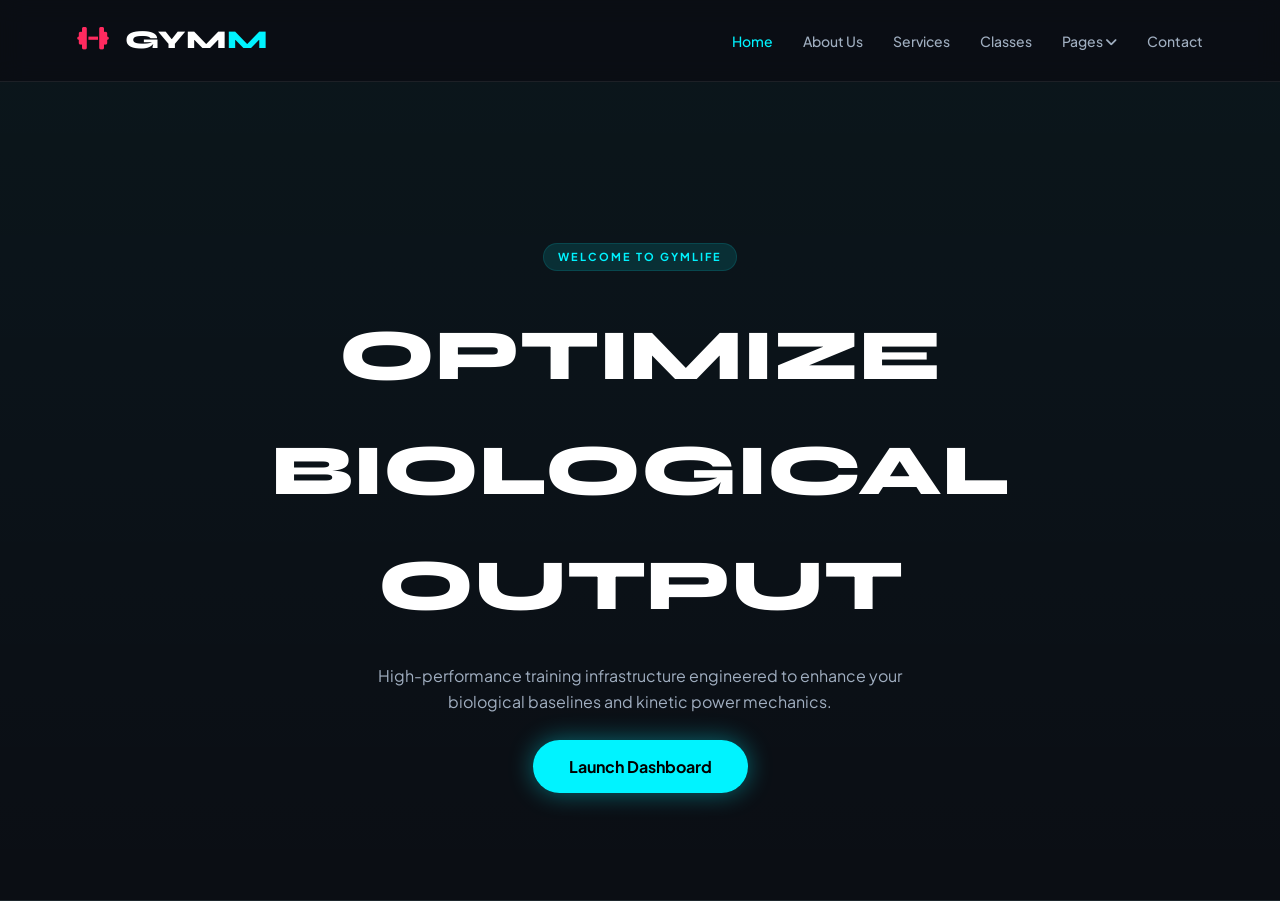
<file: Index.html>
<!DOCTYPE html>
<html lang="en">
<head>
    <meta charset="UTF-8">
    <meta name="viewport" content="width=device-width, initial-scale=1.0">
    <title>GymLife | Elite Kinetic Fitness Hub Campus</title>
    <link rel="stylesheet" href="https://cdnjs.cloudflare.com/ajax/libs/font-awesome/6.4.0/css/all.min.css">
    <link href="https://fonts.googleapis.com/css2?family=Plus+Jakarta+Sans:wght@400;500;600;700&family=Syne:wght@700;800&display=swap" rel="stylesheet">
    <link rel="stylesheet" href="style.css">
</head>
<body>

    <header class="global-header">
        <div class="logo">
            <a href="index.html"><i class="fa-solid fa-dumbbell"></i> GYM<span>M</span></a>
        </div>
        <button class="menu-toggle" id="mobile-menu-btn"><i class="fa-solid fa-bars"></i></button>
        <nav id="navbar" class="main-navigation">
            <ul class="nav-menu-list">
                <li><a href="index.html" class="nav-route active">Home</a></li>
                <li><a href="Pages/About us.html" class="nav-route">About Us</a></li>
                <li><a href="Pages/services.html" class="nav-route">Services</a></li>
                <li><a href="Pages/timetable.html" class="nav-route">Classes</a></li>
                <li class="has-dropdown">
                    <a href="#" class="nav-route">Pages <i class="fa-solid fa-angle-down"></i></a>
                    <ul class="dropdown-menu">
                        <li><a href="Dashboard.html">Dashboard Tracker</a></li>
                        <li><a href="Pages/trainers.html">Dashboard & Trainers</a></li>
                        <li><a href="Pages/our team.html">Our Expert Team</a></li>
                        <li><a href="Pages/blog.html">Our Magazine Blog</a></li>
                    </ul>
                </li>
                <li><a href="Pages/contact.html" class="nav-route">Contact</a></li>
            </ul>
        </nav>
    </header>

    <section class="hero-banner" style="padding: 160px 4% 120px; background: linear-gradient(rgba(0,243,255,0.03), transparent);">
        <span class="section-tag">Welcome to GymLife</span>
        <h1 style="font-size: 4.5rem; margin-top: 15px;">Optimize Biological Output</h1>
        <p style="color: var(--text-muted); max-width: 600px; margin: 20px auto 40px;">High-performance training infrastructure engineered to enhance your biological baselines and kinetic power mechanics.</p>
        <a href="Pages/services.html" style="background: var(--accent-blue); color: #000; padding: 16px 36px; border-radius: 50px; font-weight: 700; box-shadow: 0 0 25px rgba(0,243,255,0.4);">Launch Dashboard</a>
    </section>
</body>
</html>
</file>
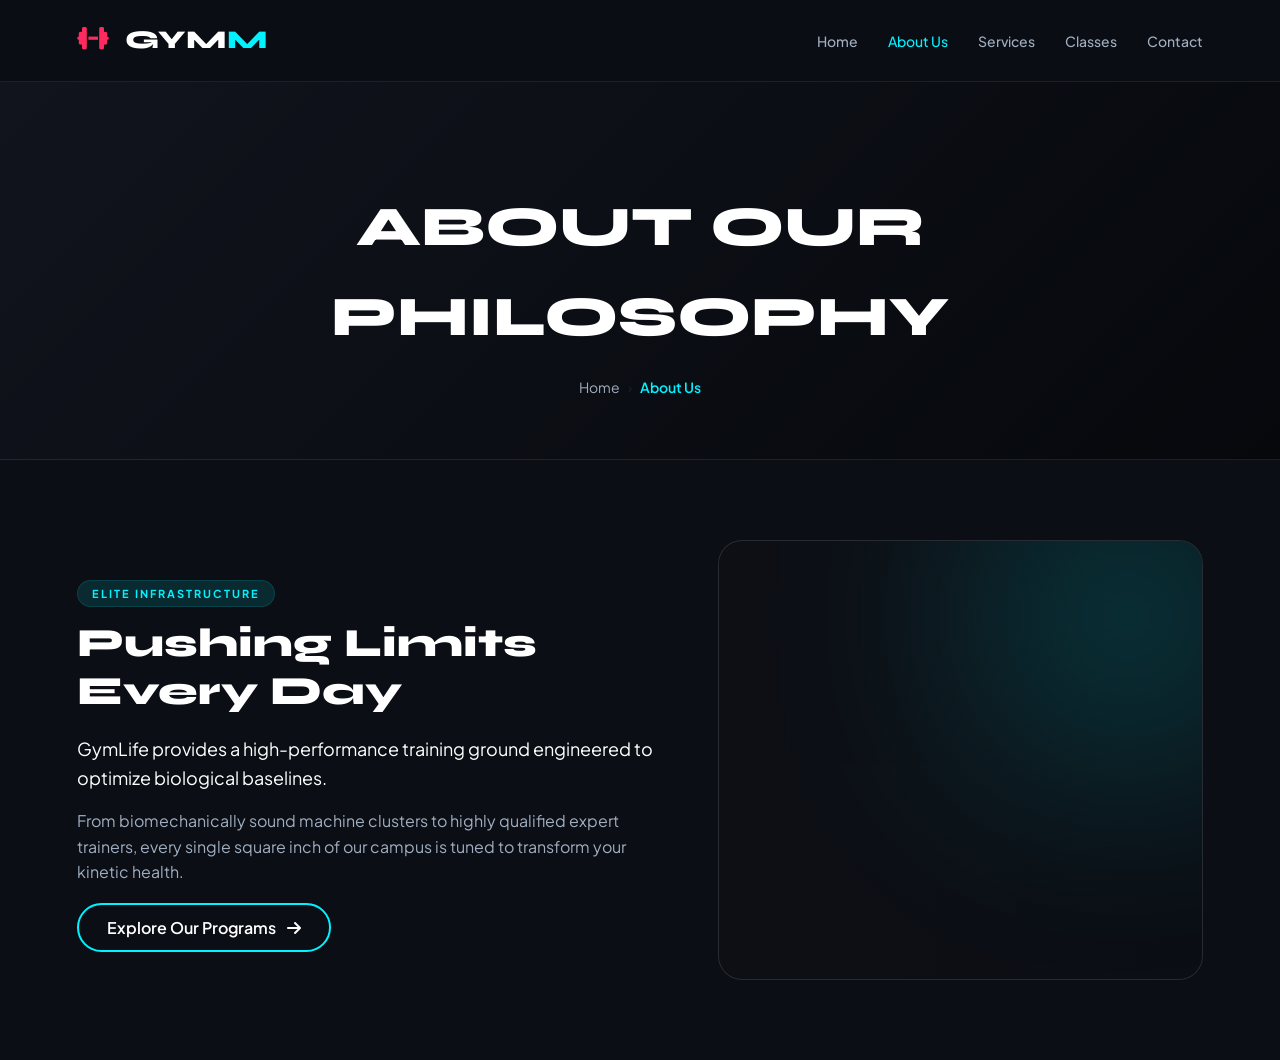
<file: Pages/About us.html>
<!DOCTYPE html>
<html lang="en">
<head>
    <meta charset="UTF-8">
    <meta name="viewport" content="width=device-width, initial-scale=1.0">
    <title>GymLife | About Our Philosophy</title>
    <link rel="stylesheet" href="https://cdnjs.cloudflare.com/ajax/libs/font-awesome/6.4.0/css/all.min.css">
    <link href="https://fonts.googleapis.com/css2?family=Plus+Jakarta+Sans:wght@400;500;600;700&family=Syne:wght@700;800&display=swap" rel="stylesheet">
    <link rel="stylesheet" href="../style.css">
    <style>
        .about-grid { 
            display: grid; 
            grid-template-columns: 1.2fr 1fr; 
            gap: 60px; 
            padding: 80px 6%; 
            max-width: 1440px; 
            margin: 0 auto; 
            align-items: center; 
        }
        .about-graphic-frame { 
            height: 440px; 
            background: var(--bg-surface); 
            border-radius: 24px; 
            border: 1px solid var(--border-tint); 
            position: relative; 
            overflow: hidden; 
        }
        .graphic-image-placeholder { 
            width: 100%; 
            height: 100%; 
            background: linear-gradient(to right, rgba(0,0,0,0.4), var(--bg-base)), 
            url('https://images.unsplash.com/photo-1534438327276-14e5300c3a48?auto=format&fit=crop&w=600') center/cover; 
        }
        .graphic-glow-box { 
            position: absolute; 
            top: -50px; 
            right: -50px; 
            width: 250px; 
            height: 250px; 
            background: var(--accent-blue); 
            filter: blur(120px); 
            opacity: 0.25; 
            pointer-events: none; 
        }
        @media(max-width:992px){ 
            .about-grid { 
                grid-template-columns:1fr; 
            } 
            .about-graphic-frame { 
                order:-1; 
                height:320px;
            } 
        }
    </style>
</head>
<body>

    <header class="global-header">
        <div class="logo"><a href="../index.html"><i class="fa-solid fa-dumbbell"></i> GYM<span>M</span></a></div>
        <button class="menu-toggle" id="mobile-menu-btn"><i class="fa-solid fa-bars"></i></button>
        <nav id="navbar" class="main-navigation">
            <ul class="nav-menu-list">
                <li><a href="../index.html" class="nav-route">Home</a></li>
                <li><a href="About us.html" class="nav-route active">About Us</a></li>
                <li><a href="services.html" class="nav-route">Services</a></li>
                <li><a href="timetable.html" class="nav-route">Classes</a></li>
                <li><a href="contact.html" class="nav-route">Contact</a></li>
            </ul>
        </nav>
    </header>

    <section class="hero-banner">
        <h1>About Our Philosophy</h1>
        <div class="breadcrumbs"><a href="../index.html">Home</a><span class="breadcrumb-separator">&#8250;</span><span class="current-page">About Us</span></div>
    </section>

    <main class="about-grid">
        <div>
            <span class="section-tag">Elite Infrastructure</span>
            <h2 class="section-title" style="margin-bottom:20px;">Pushing Limits Every Day</h2>
            <p style="font-size: 18px; margin-bottom: 15px;">GymLife provides a high-performance training ground engineered to optimize biological baselines.</p>
            <p style="color: var(--text-muted); margin-bottom: 30px;">From biomechanically sound machine clusters to highly qualified expert trainers, every single square inch of our campus is tuned to transform your kinetic health.</p>
            <a href="services.html" style="border: 2px solid var(--accent-blue); padding: 12px 28px; border-radius: 50px; font-weight: 600;">Explore Our Programs <i class="fa-solid fa-arrow-right" style="margin-left:8px;"></i></a>
        </div>
        <div class="about-graphic-frame">
            <div class="graphic-glow-box"></div>
            <div class="graphic-image-placeholder"></div>
        </div>
    </main>
</body>
</html>
</file>
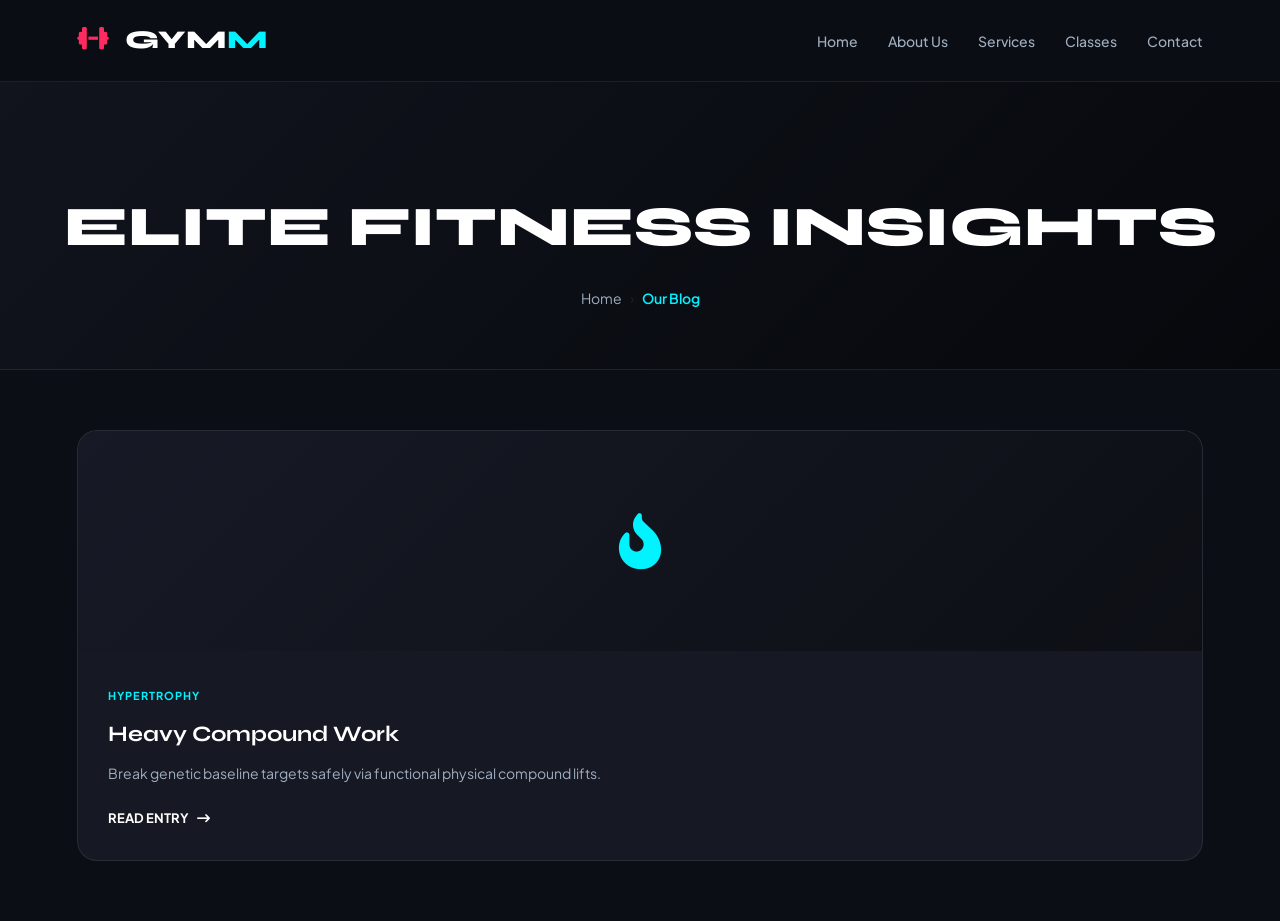
<file: Pages/blog.html>
<!DOCTYPE html>
<html lang="en">
<head>
    <meta charset="UTF-8">
    <meta "viewport" content="width=device-width, initial-scale=1.0">
    <title>GymLife | Magazine Portal Blog</title>
    <link rel="stylesheet" href="https://cdnjs.cloudflare.com/ajax/libs/font-awesome/6.4.0/css/all.min.css">
    <link href="https://fonts.googleapis.com/css2?family=Plus+Jakarta+Sans:wght@400;500;600;700&family=Syne:wght@700;800&display=swap" rel="stylesheet">
    <link rel="stylesheet" href="../style.css">
    <style>
        .blog-container { 
            display: grid; 
            grid-template-columns: repeat(auto-fit, minmax(340px, 1fr)); 
            gap: 40px; 
            padding: 60px 6%; 
            max-width: 1440px; 
            margin: 0 auto; 
        }
        .blog-card { 
            background: var(--bg-surface); 
            border: 1px solid var(--border-tint); 
            border-radius: 20px; 
            overflow: hidden; 
            transition: var(--transition-smooth); 
        }
        .blog-card:hover { 
            transform: translateY(-6px); 
            border-color: rgba(0,240,255,0.3); 
        }
        .graphic-wrapper { 
            background: linear-gradient(135deg, #171a26, #0d0f15); 
            height: 220px; 
            display: flex; 
            align-items: center; 
            justify-content: center; 
        }
        .graphic-wrapper i { 
            font-size: 3.5rem; 
            color: var(--accent-blue); 
            transition: var(--transition-smooth); 
        }
        .blog-card:hover .graphic-wrapper i { 
            transform: scale(1.1) rotate(3deg); 
            color: var(--accent-pink); 
        }
    </style>
</head>
<body>

    <header class="global-header">
        <div class="logo"><a href="../index.html"><i class="fa-solid fa-dumbbell"></i> GYM<span>M</span></a></div>
        <button class="menu-toggle" id="mobile-menu-btn"><i class="fa-solid fa-bars"></i></button>
        <nav id="navbar" class="main-navigation">
            <ul class="nav-menu-list">
                <li><a href="../index.html" class="nav-route">Home</a></li>
                <li><a href="About us.html" class="nav-route">About Us</a></li>
                <li><a href="services.html" class="nav-route">Services</a></li>
                <li><a href="timetable.html" class="nav-route">Classes</a></li>
                <li><a href="contact.html" class="nav-route">Contact</a></li>
            </ul>
        </nav>
    </header>

    <section class="hero-banner">
        <h1>Elite Fitness Insights</h1>
        <div class="breadcrumbs"><a href="../index.html">Home</a><span class="breadcrumb-separator">&#8250;</span><span class="current-page">Our Blog</span></div>
    </section>

    <main class="blog-container">
        <article class="blog-card">
            <div class="graphic-wrapper"><i class="fa-solid fa-fire-flame-curved"></i></div>
            <div style="padding: 30px;">
                <span style="font-size:11px; 
                text-transform:uppercase; 
                color:var(--accent-blue); 
                font-weight:700; 
                letter-spacing:1px;"> Hypertrophy</span>
                <h3 style="font-family:var(--font-heading); font-size:22px; color:#fff; margin: 10px 0;">Heavy Compound Work</h3>
                <p style="color:var(--text-muted); font-size:14px; margin-bottom:20px;">Break genetic baseline targets safely via functional physical compound lifts.</p>
                <a href="#" style="color:#fff; font-size:13px; font-weight:700; text-transform:uppercase;">Read Entry <i class="fa-solid fa-arrow-right-long" style="margin-left:6px;"></i></a>
            </div>
        </article>
    </main>
</body>
</html>
</file>
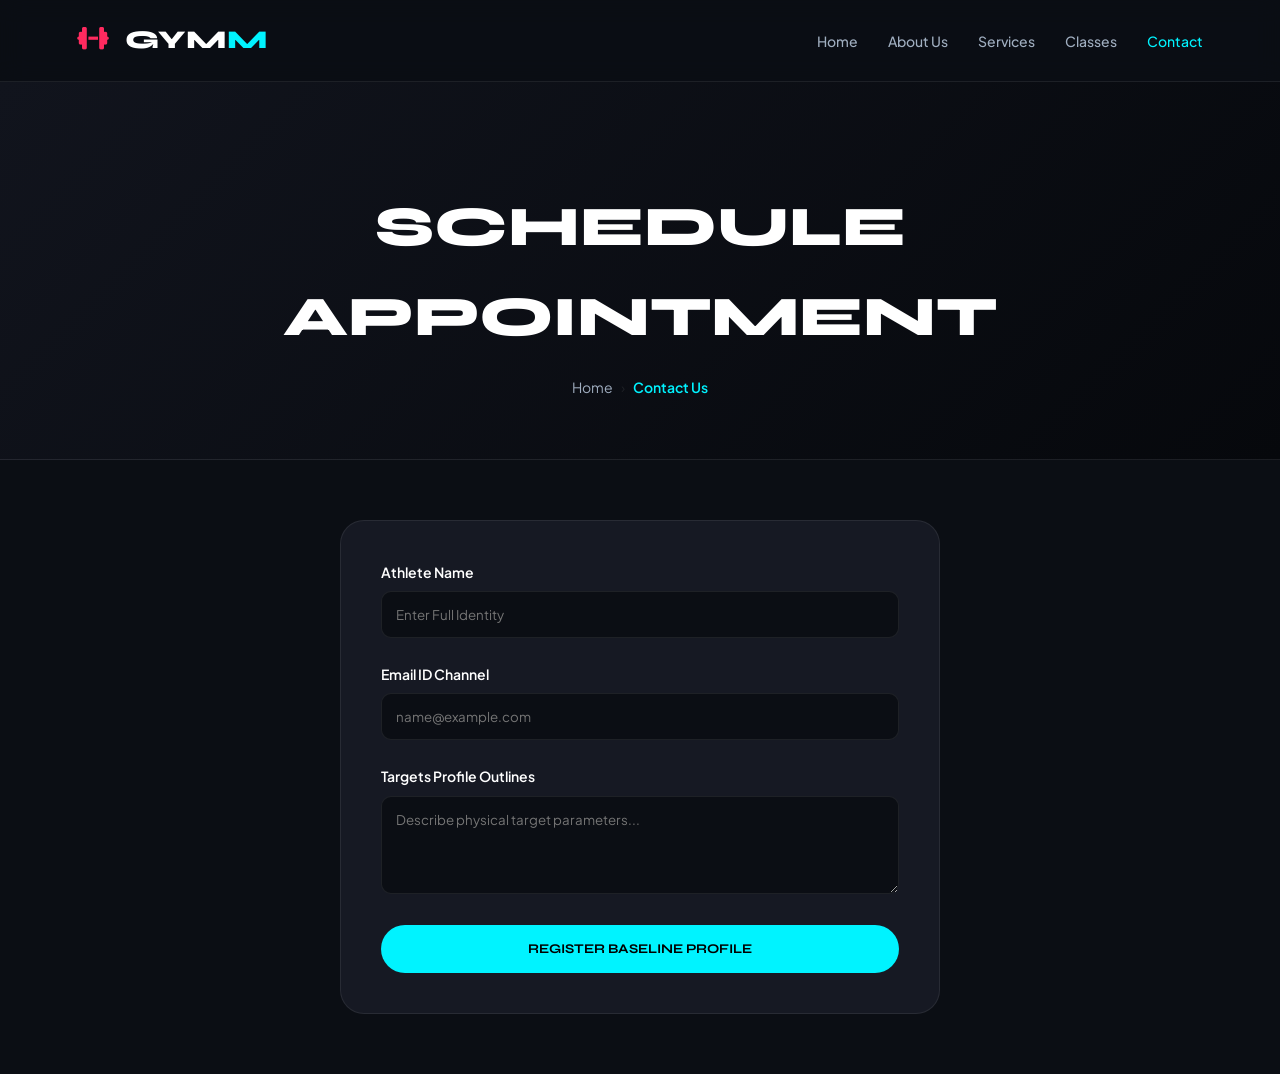
<file: Pages/contact.html>
<!DOCTYPE html>
<html lang="en">
<head>
    <meta charset="UTF-8">
    <meta name="viewport" content="width=device-width, initial-scale=1.0">
    <title>GymLife | Book Consultation</title>
    <link rel="stylesheet" href="https://cdnjs.cloudflare.com/ajax/libs/font-awesome/6.4.0/css/all.min.css">
    <link href="https://fonts.googleapis.com/css2?family=Plus+Jakarta+Sans:wght@400;500;600;700&family=Syne:wght@700;800&display=swap" rel="stylesheet">
    <link rel="stylesheet" href="../style.css">
    <style>
        .contact-box { 
            max-width: 600px; 
            margin: 60px auto; 
            padding: 40px; 
            background: var(--bg-surface); 
            border: 1px solid var(--border-tint); 
            border-radius: 24px; 
        }
        .form-group { 
            margin-bottom: 25px; 
        }
        .form-group label { 
            display: block; 
            font-size: 14px; 
            font-weight: 600; 
            margin-bottom: 8px; 
            color: var(--text-pure); 
        }
        .form-group input, .form-group textarea { 
            width: 100%; 
            background: var(--bg-base); 
            border: 1px solid var(--border-tint); 
            padding: 14px; 
            border-radius: 10px; 
            color: #fff; 
            font-family: var(--font-body); 
        }
        .form-group input:focus { 
            border-color: var(--accent-blue); 
            outline: none; 
        }
        .submit-btn { 
            width: 100%; 
            background: var(--accent-blue); 
            border: none; 
            padding: 16px; 
            border-radius: 50px; 
            font-weight: 700; 
            font-family: var(--font-heading); 
            cursor: pointer; 
            text-transform: uppercase; 
        }
    </style>
</head>
<body>

    <header class="global-header">
        <div class="logo"><a href="../index.html"><i class="fa-solid fa-dumbbell"></i> GYM<span>M</span></a></div>
        <button class="menu-toggle" id="mobile-menu-btn"><i class="fa-solid fa-bars"></i></button>
        <nav id="navbar" class="main-navigation">
            <ul class="nav-menu-list">
                <li><a href="../index.html" class="nav-route">Home</a></li>
                <li><a href="About us.html" class="nav-route">About Us</a></li>
                <li><a href="services.html" class="nav-route">Services</a></li>
                <li><a href="timetable.html" class="nav-route">Classes</a></li>
                <li><a href="contact.html" class="nav-route active">Contact</a></li>
            </ul>
        </nav>
    </header>

    <section class="hero-banner">
        <h1>Schedule Appointment</h1>
        <div class="breadcrumbs"><a href="../index.html">Home</a><span class="breadcrumb-separator">&#8250;</span><span class="current-page">Contact Us</span></div>
    </section>

    <main class="contact-box">
        <form action="#" onsubmit="event.preventDefault(); alert('Consultation Request Submitted successfully.');">
            <div class="form-group">
                <label>Athlete Name</label>
                <input type="text" placeholder="Enter Full Identity" required>
            </div>
            <div class="form-group">
                <label>Email ID Channel</label>
                <input type="email" placeholder="name@example.com" required>
            </div>
            <div class="form-group">
                <label>Targets Profile Outlines</label>
                <textarea rows="4" placeholder="Describe physical target parameters..."></textarea>
            </div>
            <button type="submit" class="submit-btn">Register Baseline Profile</button>
        </form>
    </main>
</body>
</html>
</file>
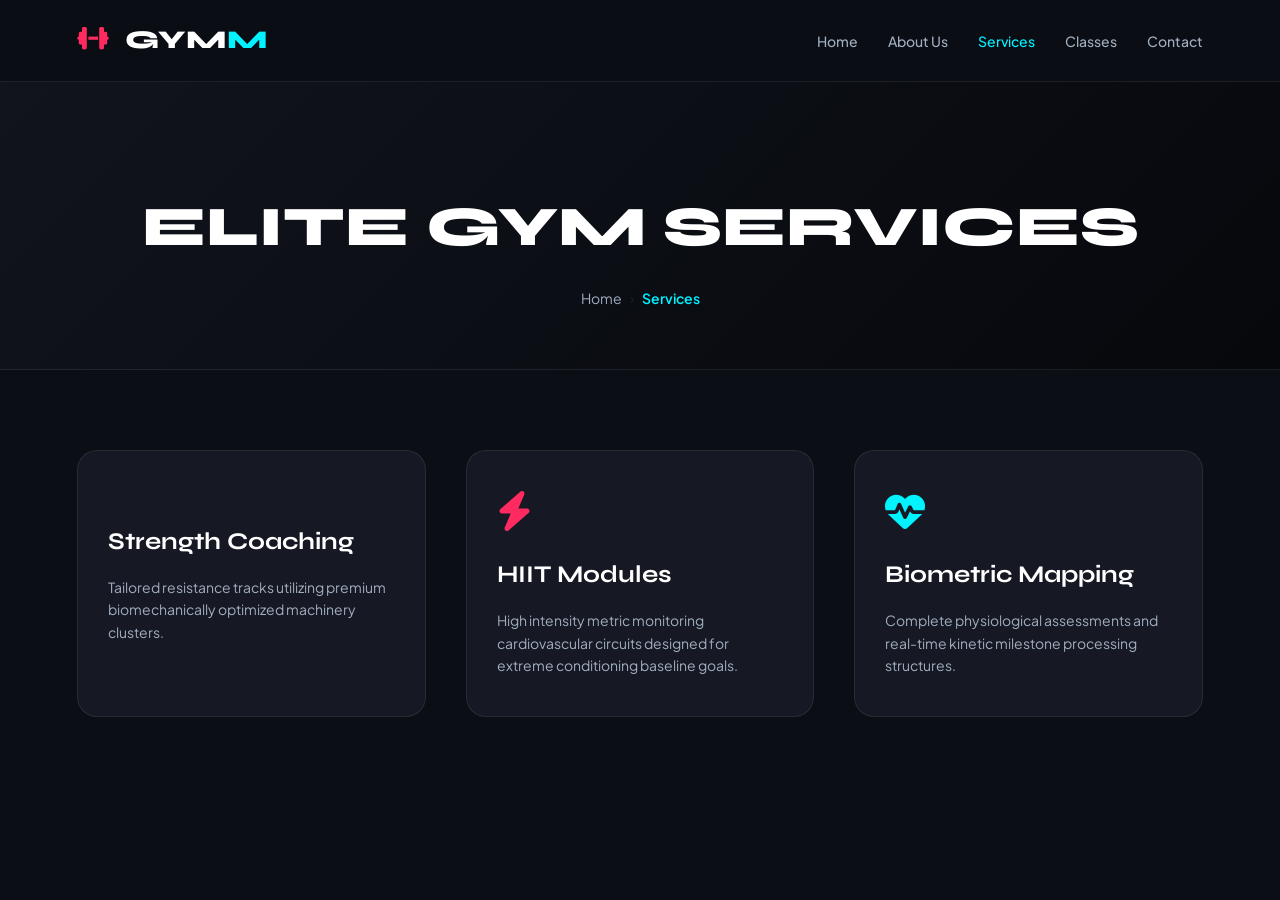
<file: Pages/services.html>
<!DOCTYPE html>
<html lang="en">
<head>
    <meta charset="UTF-8">
    <meta name="viewport" content="width=device-width, initial-scale=1.0">
    <title>GymLife | Our Services & Programs</title>
    <link rel="stylesheet" href="https://cdnjs.cloudflare.com/ajax/libs/font-awesome/6.4.0/css/all.min.css">
    <link href="https://fonts.googleapis.com/css2?family=Plus+Jakarta+Sans:wght@400;500;600;700&family=Syne:wght@700;800&display=swap" rel="stylesheet">
    <link rel="stylesheet" href="../style.css">
    <style>
        .services-grid { 
            display: grid; 
            grid-template-columns: repeat(auto-fit, minmax(300px, 1fr)); 
            gap: 40px; 
            padding: 80px 6%; 
            max-width: 1440px; 
            margin: 0 auto; 
        }
        .service-card { 
            background: var(--bg-surface); 
            border: 1px solid var(--border-tint); 
            padding: 40px 30px; 
            border-radius: 20px; 
            transition: var(--transition-smooth); 
        }
        .service-card:hover { 
            border-color: var(--accent-blue); 
            transform: translateY(-5px); 
        }
        .service-icon { 
            font-size: 2.5rem; 
            color: var(--accent-blue); 
            margin-bottom: 25px; 
        }
    </style>
</head>
<body>

    <header class="global-header">
        <div class="logo"><a href="../index.html"><i class="fa-solid fa-dumbbell"></i> GYM<span>M</span></a></div>
        <button class="menu-toggle" id="mobile-menu-btn"><i class="fa-solid fa-bars"></i></button>
        <nav id="navbar" class="main-navigation">
            <ul class="nav-menu-list">
                <li><a href="../index.html" class="nav-route">Home</a></li>
                <li><a href="About us.html" class="nav-route">About Us</a></li>
                <li><a href="services.html" class="nav-route active">Services</a></li>
                <li><a href="timetable.html" class="nav-route">Classes</a></li>
                <li><a href="contact.html" class="nav-route">Contact</a></li>
            </ul>
        </nav>
    </header>

    <section class="hero-banner">
        <h1>Elite Gym Services</h1>
        <div class="breadcrumbs"><a href="../index.html">Home</a><span class="breadcrumb-separator">&#8250;</span><span class="current-page">Services</span></div>
    </section>

    <main class="services-grid">
        <div class="service-card">
            <i class="fa-solid fa-weight-lifting-stone service-icon"></i>
            <h3 style="font-family: var(--font-heading); font-size: 1.5rem; margin-bottom: 15px;">Strength Coaching</h3>
            <p style="color: var(--text-muted); font-size: 14px;">Tailored resistance tracks utilizing premium biomechanically optimized machinery clusters.</p>
        </div>
        <div class="service-card">
            <i class="fa-solid fa-bolt service-icon" style="color: var(--accent-pink);"></i>
            <h3 style="font-family: var(--font-heading); font-size: 1.5rem; margin-bottom: 15px;">HIIT Modules</h3>
            <p style="color: var(--text-muted); font-size: 14px;">High intensity metric monitoring cardiovascular circuits designed for extreme conditioning baseline goals.</p>
        </div>
        <div class="service-card">
            <i class="fa-solid fa-heart-pulse service-icon"></i>
            <h3 style="font-family: var(--font-heading); font-size: 1.5rem; margin-bottom: 15px;">Biometric Mapping</h3>
            <p style="color: var(--text-muted); font-size: 14px;">Complete physiological assessments and real-time kinetic milestone processing structures.</p>
        </div>
    </main>
</body>
</html>
</file>
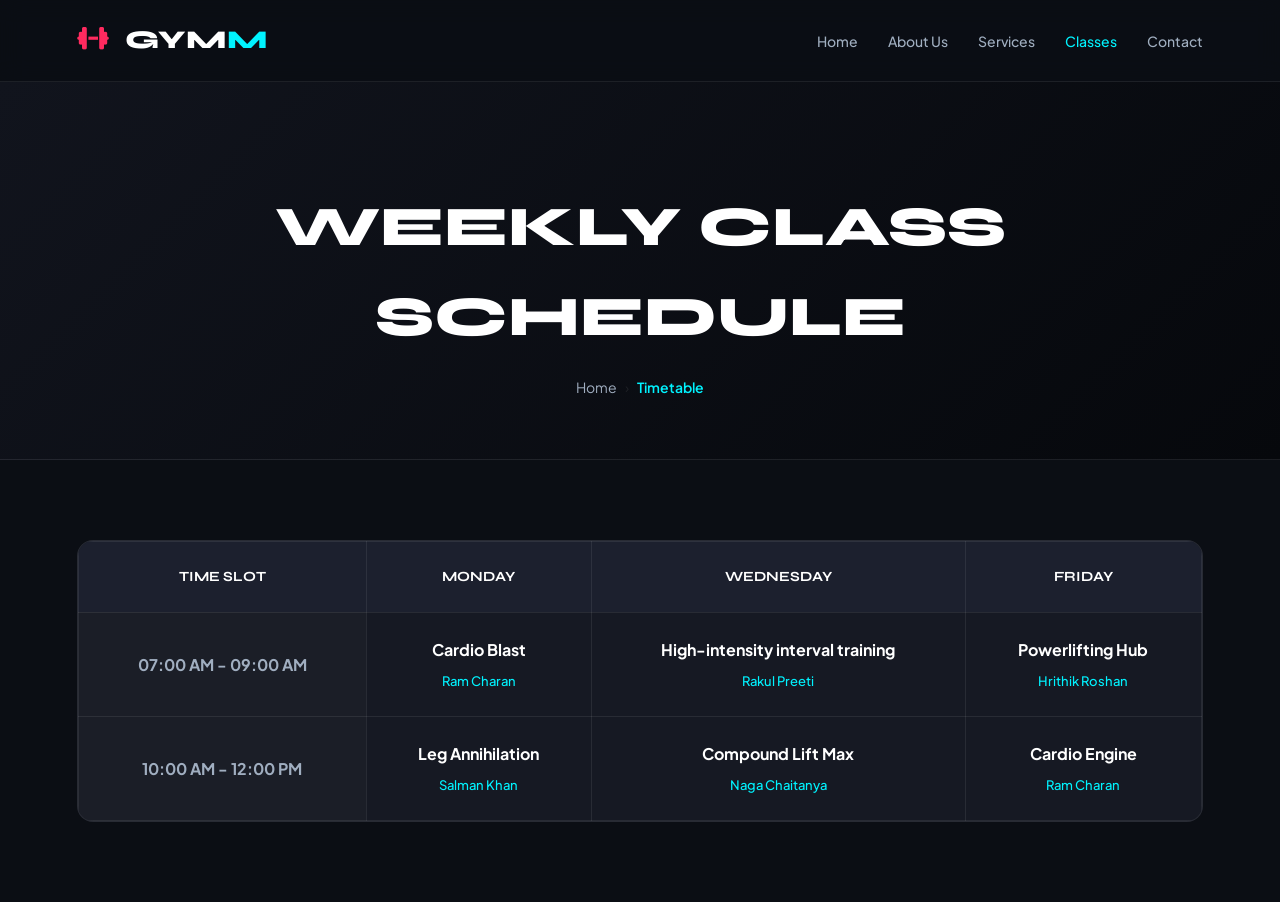
<file: Pages/timetable.html>
<!DOCTYPE html>
<html lang="en">
<head>
    <meta charset="UTF-8">
    <meta name="viewport" content="width=device-width, initial-scale=1.0">
    <title>GymLife | Class Timetable Matrix</title>
    <link rel="stylesheet" href="https://cdnjs.cloudflare.com/ajax/libs/font-awesome/6.4.0/css/all.min.css">
    <link href="https://fonts.googleapis.com/css2?family=Plus+Jakarta+Sans:wght@400;500;600;700&family=Syne:wght@700;800&display=swap" rel="stylesheet">
    <link rel="stylesheet" href="../style.css">
    <style>
        .timetable-section { 
            padding: 80px 6%; 
            max-width: 1440px; 
            margin: 0 auto; 
        }
        .table-wrapper { 
            overflow-x: auto; 
            border-radius: 16px; 
            border: 1px solid var(--border-tint); 
            background: var(--bg-surface); 
        }
        .timetable-matrix { 
            width: 100%; 
            border-collapse: collapse; 
            text-align: center; 
            min-width: 800px; 
        }
        .timetable-matrix th { 
            background: #1c202e; 
            color: var(--text-pure); 
            font-family: var(--font-heading); 
            padding: 24px; 
            border: 1px solid var(--border-tint); 
            text-transform: uppercase; 
            font-size: 14px; 
        }
        .timetable-matrix td { 
            padding: 24px; 
            border: 1px solid var(--border-tint); 
            transition: var(--transition-smooth); 
        }
        .timetable-matrix td strong { 
            display: block; 
            font-size: 16px; 
            color: var(--text-pure); 
            margin-bottom: 4px; 
        }
        .timetable-matrix td span { 
            font-size: 13px; 
            color: var(--accent-blue); 
            font-weight: 500; 
        }
        .timetable-matrix tbody tr td:first-child { 
            font-weight: 700; 
            background: rgba(255,255,255,0.02); 
            color: var(--text-muted); 
        }
        .timetable-matrix tbody tr:hover td { 
            background: rgba(0, 243, 255, 0.02); 
        }
        .active-slot-glow { 
            background: rgba(0, 243, 255, 0.12) !important; 
            border: 1px solid var(--accent-blue) !important; 
            box-shadow: inset 0 0 15px rgba(0,243,255,0.2); 
        }
    </style>
</head>
<body>

    <header class="global-header">
        <div class="logo"><a href="../index.html"><i class="fa-solid fa-dumbbell"></i> GYM<span>M</span></a></div>
        <button class="menu-toggle" id="mobile-menu-btn"><i class="fa-solid fa-bars"></i></button>
        <nav id="navbar" class="main-navigation">
            <ul class="nav-menu-list">
                <li><a href="../index.html" class="nav-route">Home</a></li>
                <li><a href="About us.html" class="nav-route">About Us</a></li>
                <li><a href="services.html" class="nav-route">Services</a></li>
                <li><a href="timetable.html" class="nav-route active">Classes</a></li>
                <li><a href="contact.html" class="nav-route">Contact</a></li>
            </ul>
        </nav>
    </header>

    <section class="hero-banner">
        <h1>Weekly Class Schedule</h1>
        <div class="breadcrumbs"><a href="../index.html">Home</a><span class="breadcrumb-separator">&#8250;</span><span class="current-page">Timetable</span></div>
    </section>

    <main class="timetable-section">
        <div class="table-wrapper">
            <table class="timetable-matrix">
                <thead>
                    <tr>
                        <th>Time Slot</th>
                        <th>Monday</th>
                        <th>Wednesday</th>
                        <th>Friday</th>
                    </tr>
                </thead>
                <tbody>
                    <tr>
                        <td>07:00 AM - 09:00 AM</td>
                        <td><strong>Cardio Blast</strong><span>Ram Charan</span></td>
                        <td><strong>High-intensity interval training</strong><span>Rakul Preeti</span></td>
                        <td><strong>Powerlifting Hub</strong><span>Hrithik Roshan</span></td>
                    </tr>
                    <tr>
                        <td>10:00 AM - 12:00 PM</td>
                        <td><strong>Leg Annihilation</strong><span>Salman Khan</span></td>
                        <td><strong>Compound Lift Max</strong><span>Naga Chaitanya</span></td>
                        <td><strong>Cardio Engine</strong><span>Ram Charan</span></td>
                    </tr>
                </tbody>
            </table>
        </div>
    </main>
</body>
</html>
</file>
<file: style.css>
/* ==========================================================================
   DESIGN TOKENS & SYSTEM VARIABLES
   ========================================================================== */
   :root {
    --bg-base: #0b0e14;
    --bg-surface: #161923;
    --bg-surface-card: #1e2230;
    --accent-blue: #00f3ff;
    --accent-blue-dim: rgba(0, 243, 255, 0.12);
    --accent-pink: #ff2a5f;
    --text-pure: #ffffff;
    --text-muted: #a0aec0;
    --border-tint: rgba(255, 255, 255, 0.08);
    
    --font-heading: 'Syne', sans-serif;
    --font-body: 'Plus Jakarta Sans', sans-serif;
    --transition-smooth: all 0.4s cubic-bezier(0.16, 1, 0.3, 1);
}

/* ==========================================================================
   GLOBAL CORE RESET
   ========================================================================== */
* {
    box-sizing: border-box;
    margin: 0;
    padding: 0;
}

body {
    background-color: var(--bg-base);
    color: var(--text-pure);
    font-family: var(--font-body);
    overflow-x: hidden;
    line-height: 1.6;
}

a {
    text-decoration: none;
    color: inherit;
    transition: var(--transition-smooth);
}

/* ==========================================================================
   REUSABLE LAYOUT COMPONENTS
   ========================================================================== */
.global-header {
    display: flex;
    justify-content: space-between;
    align-items: center;
    padding: 20px 6%;
    background-color: rgba(11, 14, 20, 0.9);
    backdrop-filter: blur(12px);
    position: sticky;
    top: 0;
    z-index: 1000;
    border-bottom: 1px solid var(--border-tint);
}

.logo a {
    font-family: var(--font-heading);
    font-size: 1.6rem;
    font-weight: 800;
    letter-spacing: 1px;
}

.logo span { color: var(--accent-blue); }
.logo i { color: var(--accent-pink); margin-right: 6px; }

.nav-menu-list {
    display: flex;
    list-style: none;
    gap: 30px;
    align-items: center;
}

.nav-route {
    font-size: 14px;
    font-weight: 500;
    color: var(--text-muted);
}

.nav-route:hover, .nav-route.active {
    color: var(--accent-blue);
}

.menu-toggle {
    display: none;
    background: none;
    border: none;
    color: var(--text-pure);
    font-size: 1.5rem;
    cursor: pointer;
}

/* Dropdown Sub-menus */
.has-dropdown { position: relative; }
.dropdown-menu {
    display: none;
    position: absolute;
    top: 100%;
    left: 0;
    background: var(--bg-surface);
    border: 1px solid var(--border-tint);
    border-radius: 8px;
    padding: 10px 0;
    list-style: none;
    min-width: 200px;
    box-shadow: 0 10px 30px rgba(0,0,0,0.5);
}

.dropdown-menu a {
    display: block;
    padding: 10px 20px;
    font-size: 14px;
    color: var(--text-muted);
}

.dropdown-menu a:hover {
    background: var(--accent-blue-dim);
    color: var(--accent-blue);
}

.has-dropdown:hover .dropdown-menu { display: block; }

/* Hero Banners */
.hero-banner {
    padding: 100px 4% 60px;
    text-align: center;
    background: linear-gradient(135deg, #11141d 0%, #06080c 100%);
    border-bottom: 1px solid var(--border-tint);
}

.hero-banner h1 {
    font-family: var(--font-heading);
    font-size: 3.5rem;
    text-transform: uppercase;
    font-weight: 800;
    margin-bottom: 15px;
}

.breadcrumbs {
    font-size: 14px;
    color: var(--text-muted);
}

.breadcrumb-separator { margin: 0 8px; color: var(--border-tint); }
.current-page { color: var(--accent-blue); font-weight: 600; }

/* Section Typographies */
.section-tag {
    display: inline-block;
    color: var(--accent-blue);
    font-size: 11px;
    font-weight: 700;
    text-transform: uppercase;
    letter-spacing: 2px;
    margin-bottom: 12px;
    border: 1px solid var(--accent-blue-dim);
    padding: 4px 14px;
    border-radius: 50px;
    background: var(--accent-blue-dim);
}

.section-title {
    font-family: var(--font-heading);
    font-size: 2.5rem;
    font-weight: 800;
    line-height: 1.2;
    color: var(--text-pure);
}

/* Section Divider Line */
.section-divider {
    border: 0;
    height: 1px;
    background: linear-gradient(to right, transparent, var(--border-tint), transparent);
    margin: 60px 0;
}

/* ==========================================================================
   MOBILE MEDIA OVERRIDES
   ========================================================================== */
@media (max-width: 1024px) {
    .menu-toggle { display: block; }
    .nav-menu-list { display: none; }
    
    .main-navigation.mobile-active {
        display: block !important;
        position: absolute;
        top: 100%; left: 0; width: 100%;
        background: rgba(22, 25, 35, 0.98);
        backdrop-filter: blur(15px);
        border-bottom: 1px solid var(--border-tint);
        padding: 30px;
        z-index: 999;
    }
    
    .main-navigation.mobile-active .nav-menu-list {
        display: flex;
        flex-direction: column;
        align-items: flex-start;
        gap: 20px;
    }
}
</file>
